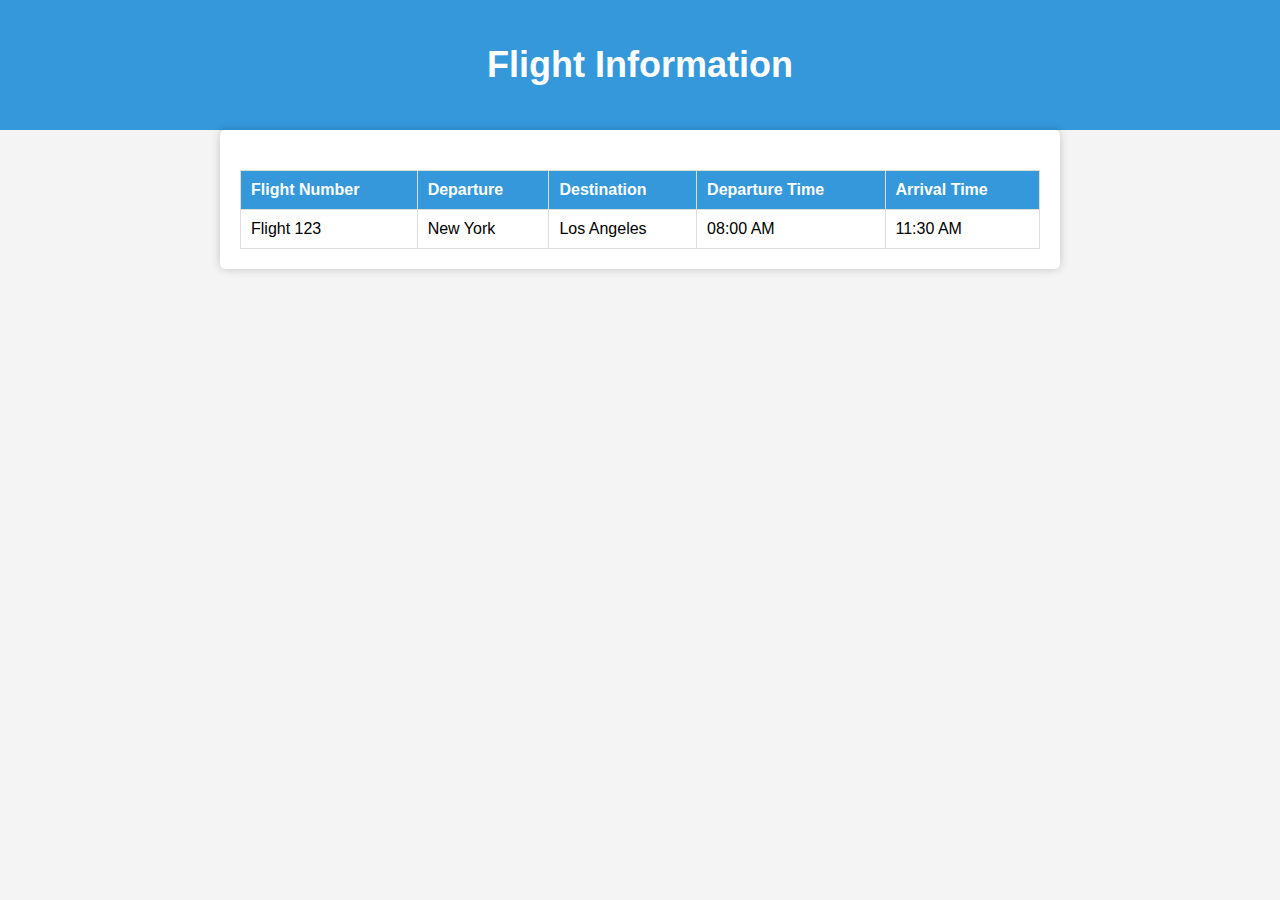
<file: flight.html>
<!DOCTYPE html>
<html lang="en">
<head>
    <meta charset="UTF-8">
    <meta name="viewport" content="width=device-width, initial-scale=1.0">
    <title>Flight Information</title>
    <style>
        body {
            font-family: Arial, sans-serif;
            background-color: #f4f4f4;
            margin: 0;
            padding: 0;
        }

        header {
            background-color: #3498db;
            color: #fff;
            text-align: center;
            padding: 20px;
        }

        h1 {
            font-size: 36px;
        }

        .container {
            max-width: 800px;
            margin: 0 auto;
            padding: 20px;
            background-color: #fff;
            box-shadow: 0 0 10px rgba(0, 0, 0, 0.2);
            border-radius: 5px;
        }

        table {
            width: 100%;
            border-collapse: collapse;
            margin-top: 20px;
        }

        table, th, td {
            border: 1px solid #ddd;
        }

        th, td {
            padding: 10px;
            text-align: left;
        }

        th {
            background-color: #3498db;
            color: #fff;
        }
    </style>
</head>
<body>
    <header>
        <h1>Flight Information</h1>
    </header>
    <div class="container">
        <table>
            <tr>
                <th>Flight Number</th>
                <th>Departure</th>
                <th>Destination</th>
                <th>Departure Time</th>
                <th>Arrival Time</th>
            </tr>
            <tr>
                <td>Flight 123</td>
                <td>New York</td>
                <td>Los Angeles</td>
                <td>08:00 AM</td>
                <td>11:30 AM</td>
            </tr>
            <!-- Add more rows for additional flight information -->
        </table>
    </div>
</body>
</html>
</file>
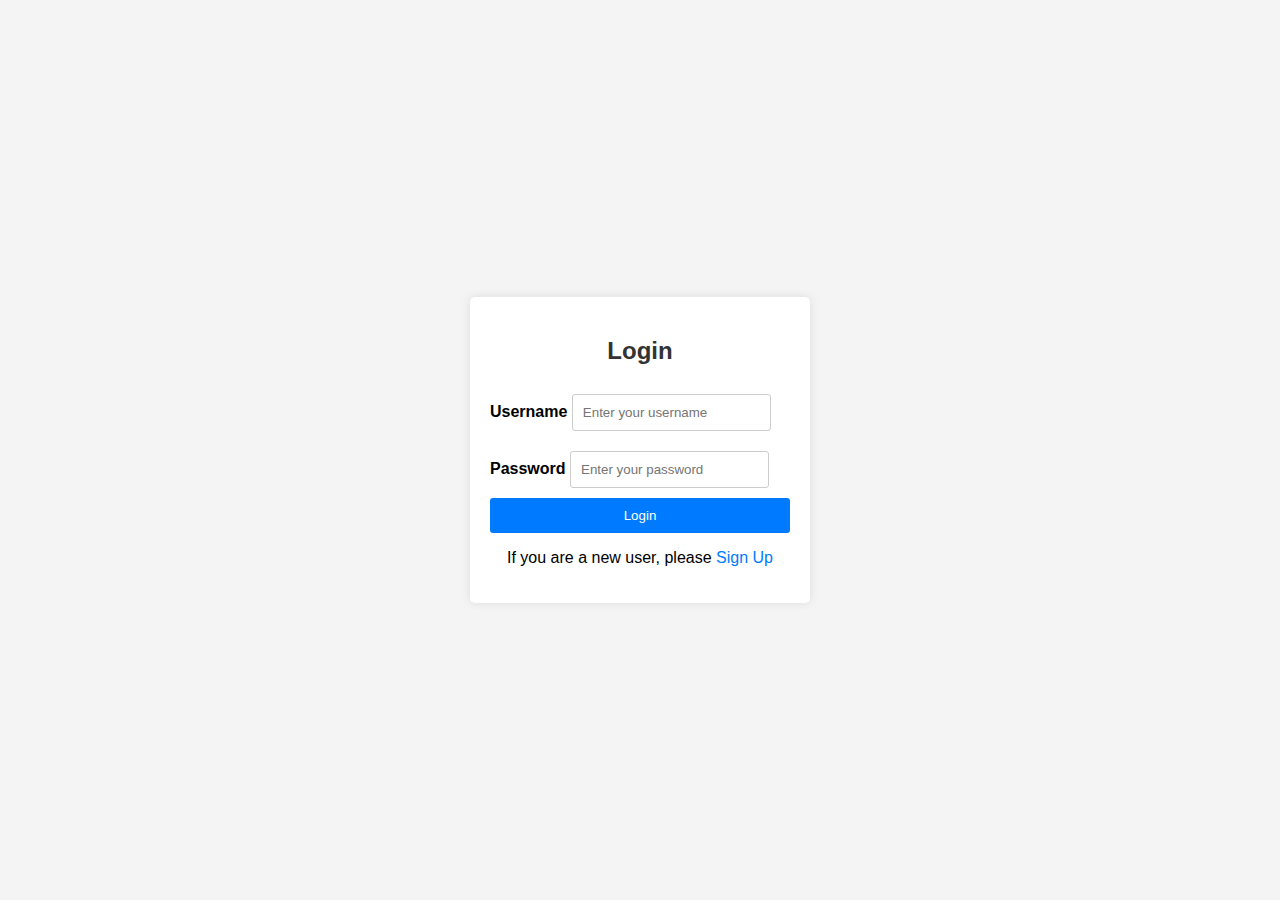
<file: login.html>
<!DOCTYPE html>
<html lang="en">
<head>
    <meta charset="UTF-8">
    <meta name="viewport" content="width=device-width, initial-scale=1.0">
    <title>Login Page</title>
    <style>
        body {
            font-family: Arial, sans-serif;
            background: #f4f4f4;
            margin: 0;
            padding: 0;
            display: flex;
            justify-content: center;
            align-items: center;
            height: 100vh;
        }

        .login-container {
            background: #fff;
            box-shadow: 0 0 10px rgba(0, 0, 0, 0.1);
            border-radius: 5px;
            padding: 20px;
            width: 300px;
        }

        .login-container h2 {
            text-align: center;
            color: #333;
        }

        .login-form {
            display: flex;
            flex-direction: column;
        }

        .form-group {
            margin: 10px 0;
        }

        .form-group label {
            font-weight: 600;
        }

        .form-group input {
            padding: 10px;
            border: 1px solid #ccc;
            border-radius: 3px;
        }

        .form-group input:focus {
            outline: none;
            border: 1px solid #007BFF;
        }

        .btn-login {
            background: #007BFF;
            color: #fff;
            border: none;
            border-radius: 3px;
            padding: 10px;
            cursor: pointer;
        }

        .btn-login:hover {
            background: #0056b3;
        }

        .signup-link {
            text-align: center;
            margin-top: 10px;
        }

        .signup-link a {
            text-decoration: none;
            color: #007BFF;
        }
    </style>
</head>
<body>
    <div class="login-container">
        <h2>Login</h2>
        <form class="login-form">
            <div class="form-group">
                <label for="username">Username</label>
                <input type="text" id="username" placeholder="Enter your username">
            </div>
            <div class="form-group">
                <label for="password">Password</label>
                <input type="password" id="password" placeholder="Enter your password">
            </div>
            <button class="btn-login">Login</button>
        </form>
        <div class="signup-link">
            <p>If you are a new user, please <a href="/Airline_Reservation _system/sign_up.html">Sign Up</a></p>
        </div>
    </div>
</body>
</html>
</file>
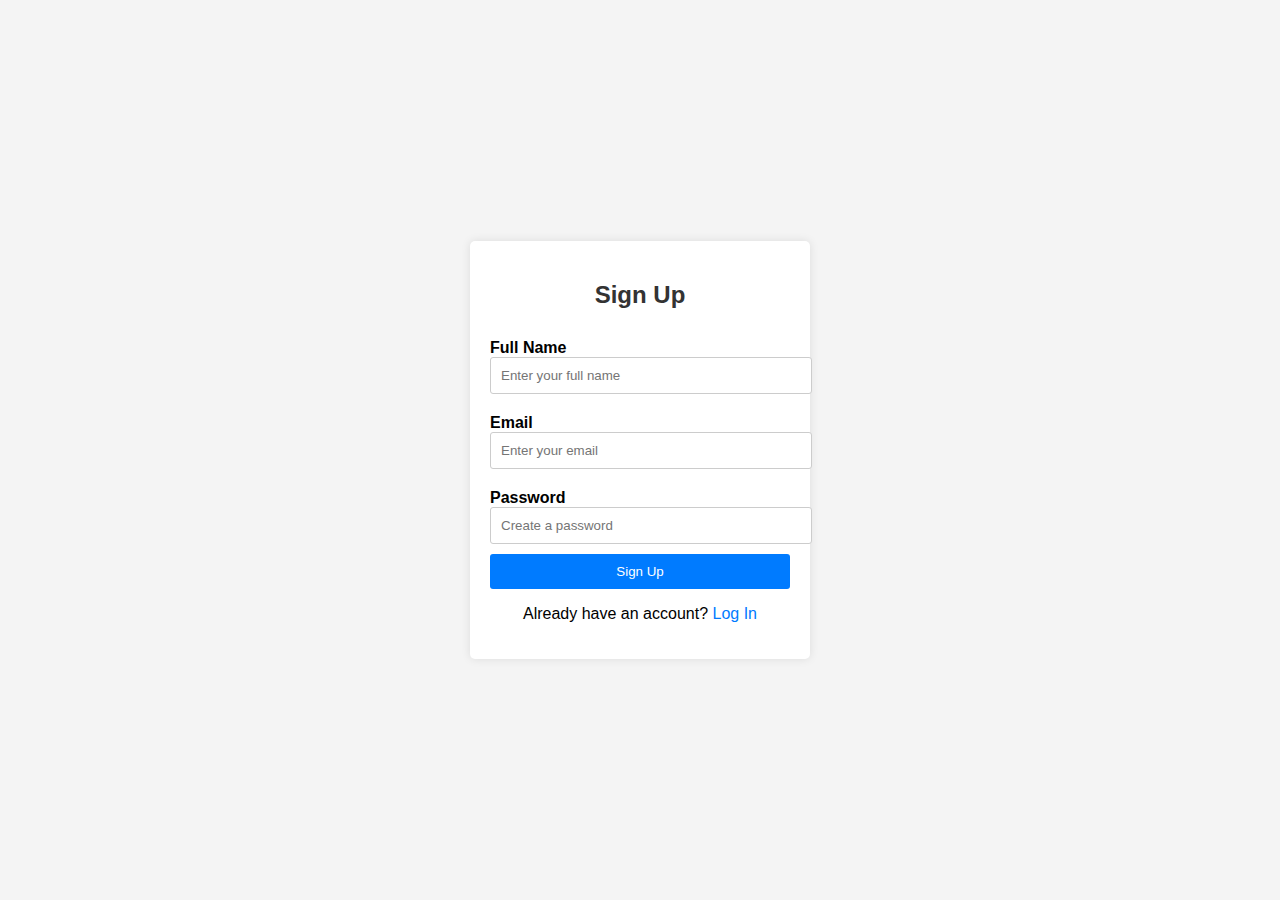
<file: sign_up.html>
<!DOCTYPE html>
<html lang="en">
<head>
    <meta charset="UTF-8">
    <meta name="viewport" content="width=device-width, initial-scale=1.0">
    <title>Sign Up Page</title>
    <style>
        body {
            font-family: Arial, sans-serif;
            background: #f4f4f4;
            margin: 0;
            padding: 0;
            display: flex;
            justify-content: center;
            align-items: center;
            height: 100vh;
        }

        .signup-container {
            background: #fff;
            box-shadow: 0 0 10px rgba(0, 0, 0, 0.1);
            border-radius: 5px;
            padding: 20px;
            width: 300px;
        }

        .signup-container h2 {
            text-align: center;
            color: #333;
        }

        .signup-form {
            display: flex;
            flex-direction: column;
        }

        .form-group {
            margin: 10px 0;
        }

        .form-group label {
            font-weight: 600;
        }

        .form-group input {
            padding: 10px;
            border: 1px solid #ccc;
            border-radius: 3px;
            width: 100%;
        }

        .form-group input:focus {
            outline: none;
            border: 1px solid #007BFF;
        }

        .btn-signup {
            background: #007BFF;
            color: #fff;
            border: none;
            border-radius: 3px;
            padding: 10px;
            cursor: pointer;
        }

        .btn-signup:hover {
            background: #0056b3;
        }

        .login-link {
            text-align: center;
            margin-top: 10px;
        }

        .login-link a {
            text-decoration: none;
            color: #007BFF;
        }

        .success-message {
            text-align: center;
            color: #28a745;
            margin-top: 10px;
            display: none;
        }
    </style>
</head>
<body>
    <div class="signup-container">
        <h2>Sign Up</h2>
        <form class="signup-form">
            <div class="form-group">
                <label for="full-name">Full Name</label>
                <input type="text" id="full-name" placeholder="Enter your full name">
            </div>
            <div class="form-group">
                <label for="email">Email</label>
                <input type="email" id="email" placeholder="Enter your email">
            </div>
            <div class="form-group">
                <label for="password">Password</label>
                <input type="password" id="password" placeholder="Create a password">
            </div>
            <button class="btn-signup">Sign Up</button>
        </form>
        <div class="success-message" id="success-message">
            Your account has been created successfully!
        </div>
        <div class="login-link">
            <p>Already have an account? <a href="/Airline_Reservation _system/login.html">Log In</a></p>
        </div>
    </div>

    <script>
        document.querySelector(".btn-signup").addEventListener("click", function () {
            // Show the success message
            document.getElementById("success-message").style.display = "block";
        });
    </script>
</body>
</html>
</file>
